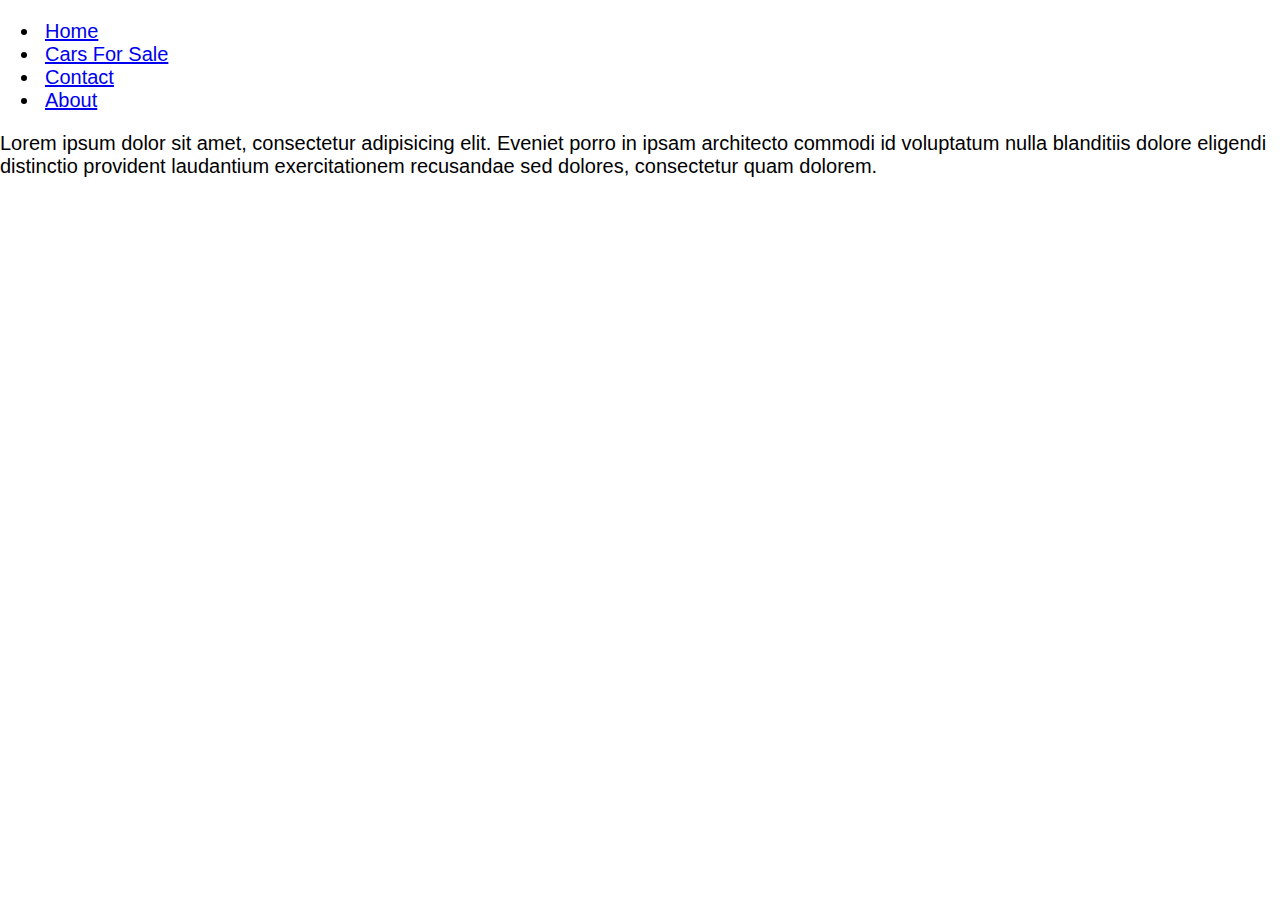
<file: index.html>
<!DOCTYPE html>
<html lang="en">
<head>
    <meta charset="UTF-8">
    <meta name="viewport" content="width=device-width, initial-scale=1.0">
    <title>Document</title>
    <link rel="stylesheet" href="style.css">
</head>
<body>
<ul>
  <li><a href="default.asp">Home</a></li>
  <li><a href="carsforsale.asp">Cars For Sale</a></li>
  <li><a href="contact.asp">Contact</a></li>
  <li><a href="about.html">About</a></li>
</ul>
<p>Lorem ipsum dolor sit amet, consectetur adipisicing elit. Eveniet porro in ipsam architecto commodi id voluptatum nulla blanditiis dolore eligendi distinctio provident laudantium exercitationem recusandae sed dolores, consectetur quam dolorem.</p>
</body>
</html>
</file>
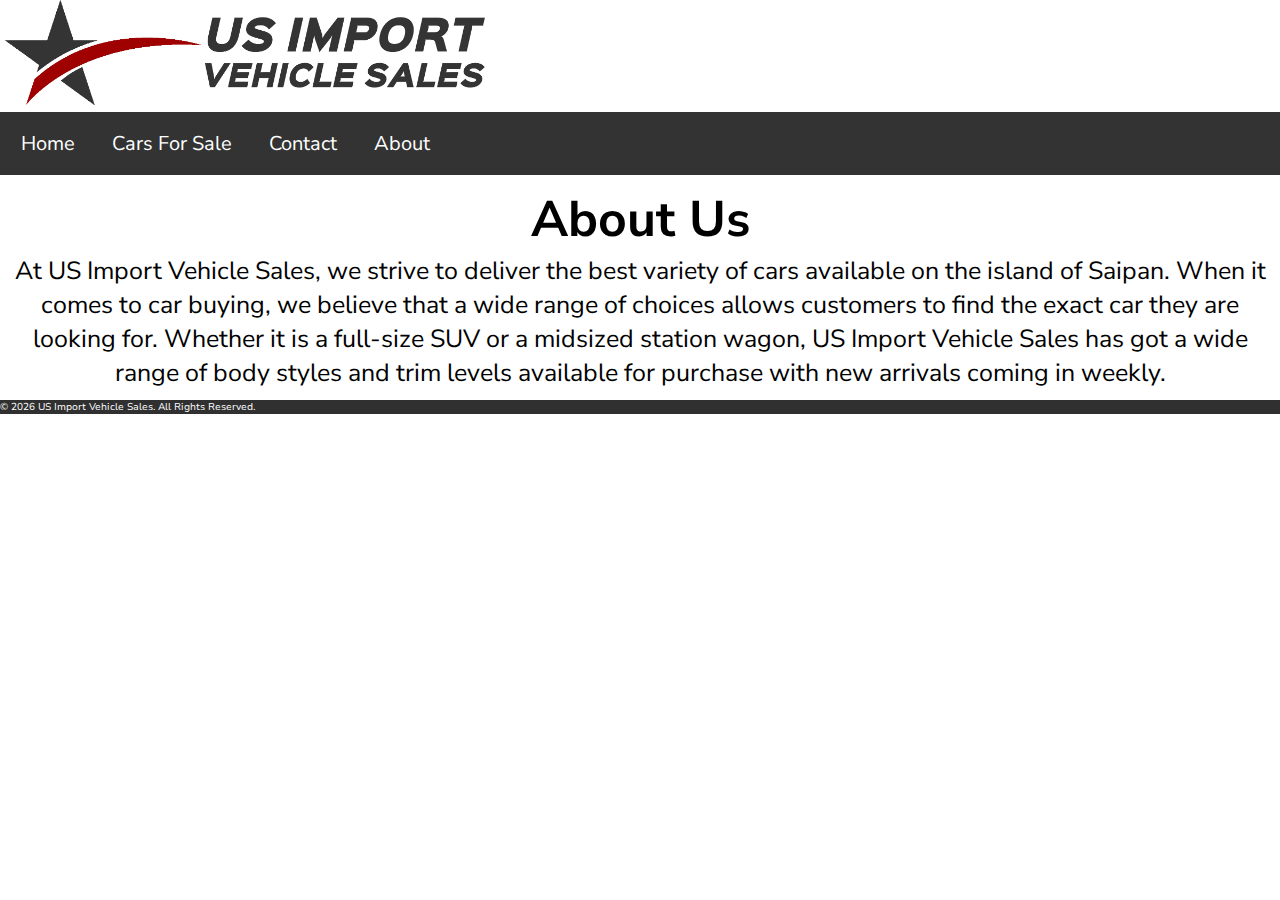
<file: about.html>
<!DOCTYPE html>
<html lang="en">
<head>
    <meta charset="UTF-8">
    <meta name="viewport" content="width=device-width, initial-scale=1.0">
  <title>US Import Vehicle Sales</title>
    <link rel="stylesheet" href="style.css">
    <link rel="preconnect" href="https://fonts.googleapis.com">
    <link rel="preconnect" href="https://fonts.gstatic.com" crossorigin>
    <link
        href="https://fonts.googleapis.com/css2?family=Nunito+Sans:ital,opsz,wght@0,6..12,200..1000;1,6..12,200..1000&display=swap"
        rel="stylesheet">
    <link rel="stylesheet" href="screens.css" media="screen">
</head>
<body>
<a href="index.html">
  <img src="images/site_logo.webp" alt="">
</a>
</div>
<div class="navigation">
<ul>
  <li><a href="index.html">Home</a></li>
  <li><a href="carsforsale.html">Cars For Sale</a></li>
  <li><a href="contact.html">Contact</a></li>
  <li><a href="about.html">About</a></li>
</ul>
</div>
<div class="aboutpage">
<h1>About Us</h1>
<p>At US Import Vehicle Sales, we strive to deliver the best variety of cars available on the island of Saipan. When it comes to car buying, we believe that a wide range of choices allows customers to find the exact car they are looking for. Whether it is a full-size SUV or a midsized station wagon, US Import Vehicle Sales has got a wide range of body styles and trim levels available for purchase with new arrivals coming in weekly.</p>
</div>
<div class="footer">
<footer>
    <p>&copy; <script>document.write(new Date().getFullYear());</script> US Import Vehicle Sales. All Rights Reserved.</p>
</footer>
</body>
</html>
</file>
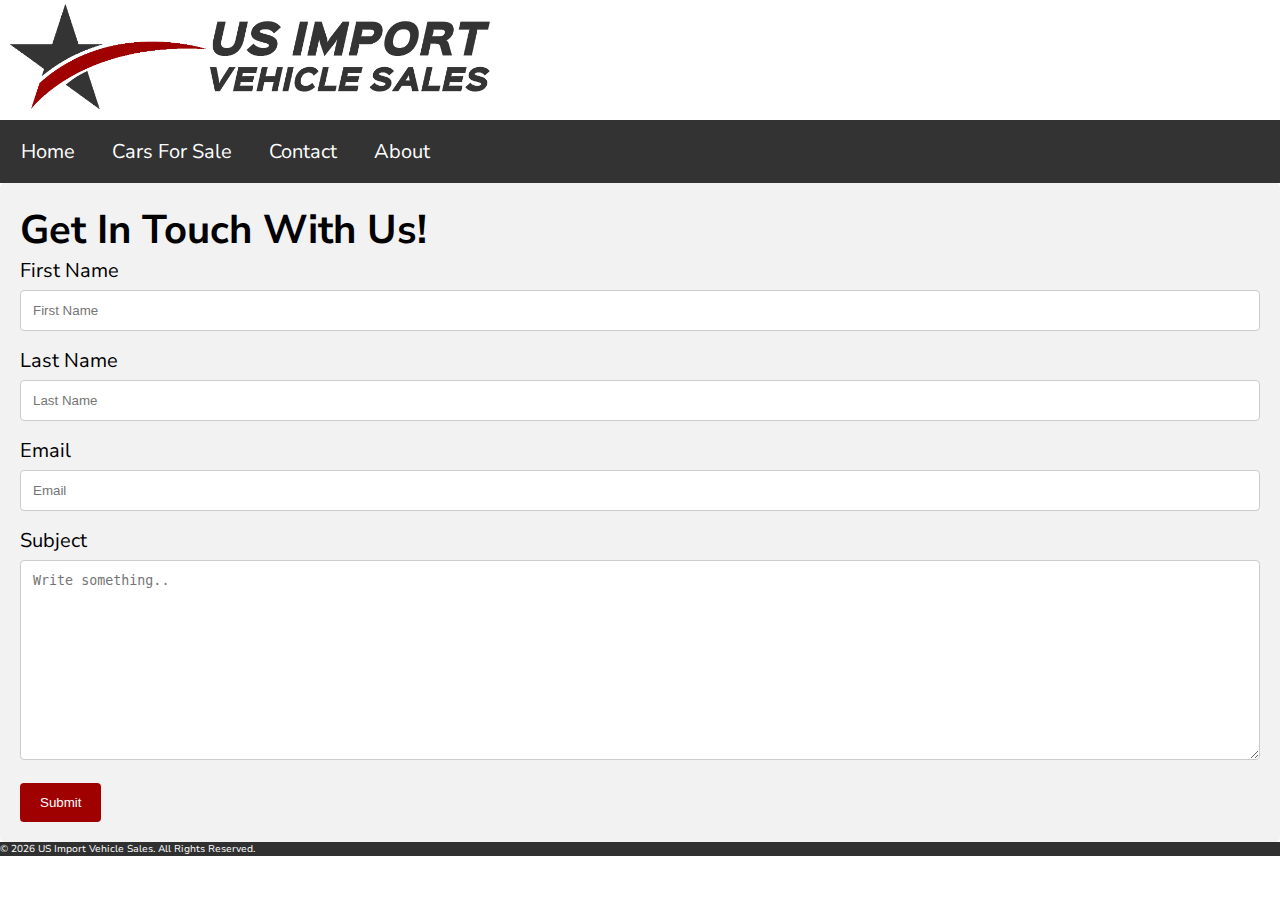
<file: contact.html>
<!DOCTYPE html>
<html lang="en">
<head>
    <meta charset="UTF-8">
    <meta name="viewport" content="width=device-width, initial-scale=1.0">
    <title>Document</title>
    <link rel="stylesheet" href="style.css">
    <link rel="preconnect" href="https://fonts.googleapis.com">
    <link rel="preconnect" href="https://fonts.gstatic.com" crossorigin>
    <link
        href="https://fonts.googleapis.com/css2?family=Nunito+Sans:ital,opsz,wght@0,6..12,200..1000;1,6..12,200..1000&display=swap"
        rel="stylesheet">
    <link rel="stylesheet" href="screens.css" media="screen">
</head>
<body>
<div class="sitelogo">
<a href="index.html">
  <img src="images/site_logo.webp" alt="">
</a>
</div>
<div class="navigation">
<ul>
  <li><a href="index.html">Home</a></li>
  <li><a href="carsforsale.html">Cars For Sale</a></li>
  <li><a href="contact.html">Contact</a></li>
  <li><a href="about.html">About</a></li>
</ul>
</div>
<div class="form">
  <h1>Get In Touch With Us!</h1>
  <form action="action_page.php">
    <label for="fname">First Name</label>
    <input type="text" id="fname" name="firstname" placeholder="First Name">
    <label for="lname">Last Name</label>
    <input type="text" id="lname" name="lastname" placeholder="Last Name">
    <label for="email">Email</label>
    <input type="text" id="email" name="email" placeholder="Email">
    </select>
    <label for="subject">Subject</label>
    <textarea id="subject" name="subject" placeholder="Write something.." style="height:200px"></textarea>
    <input type="submit" value="Submit">
  </form>
</div>
<div class="footer">
<footer>
    <p>&copy; <script>document.write(new Date().getFullYear());</script> US Import Vehicle Sales. All Rights Reserved.</p>
</footer>
</body>
</html>
</file>
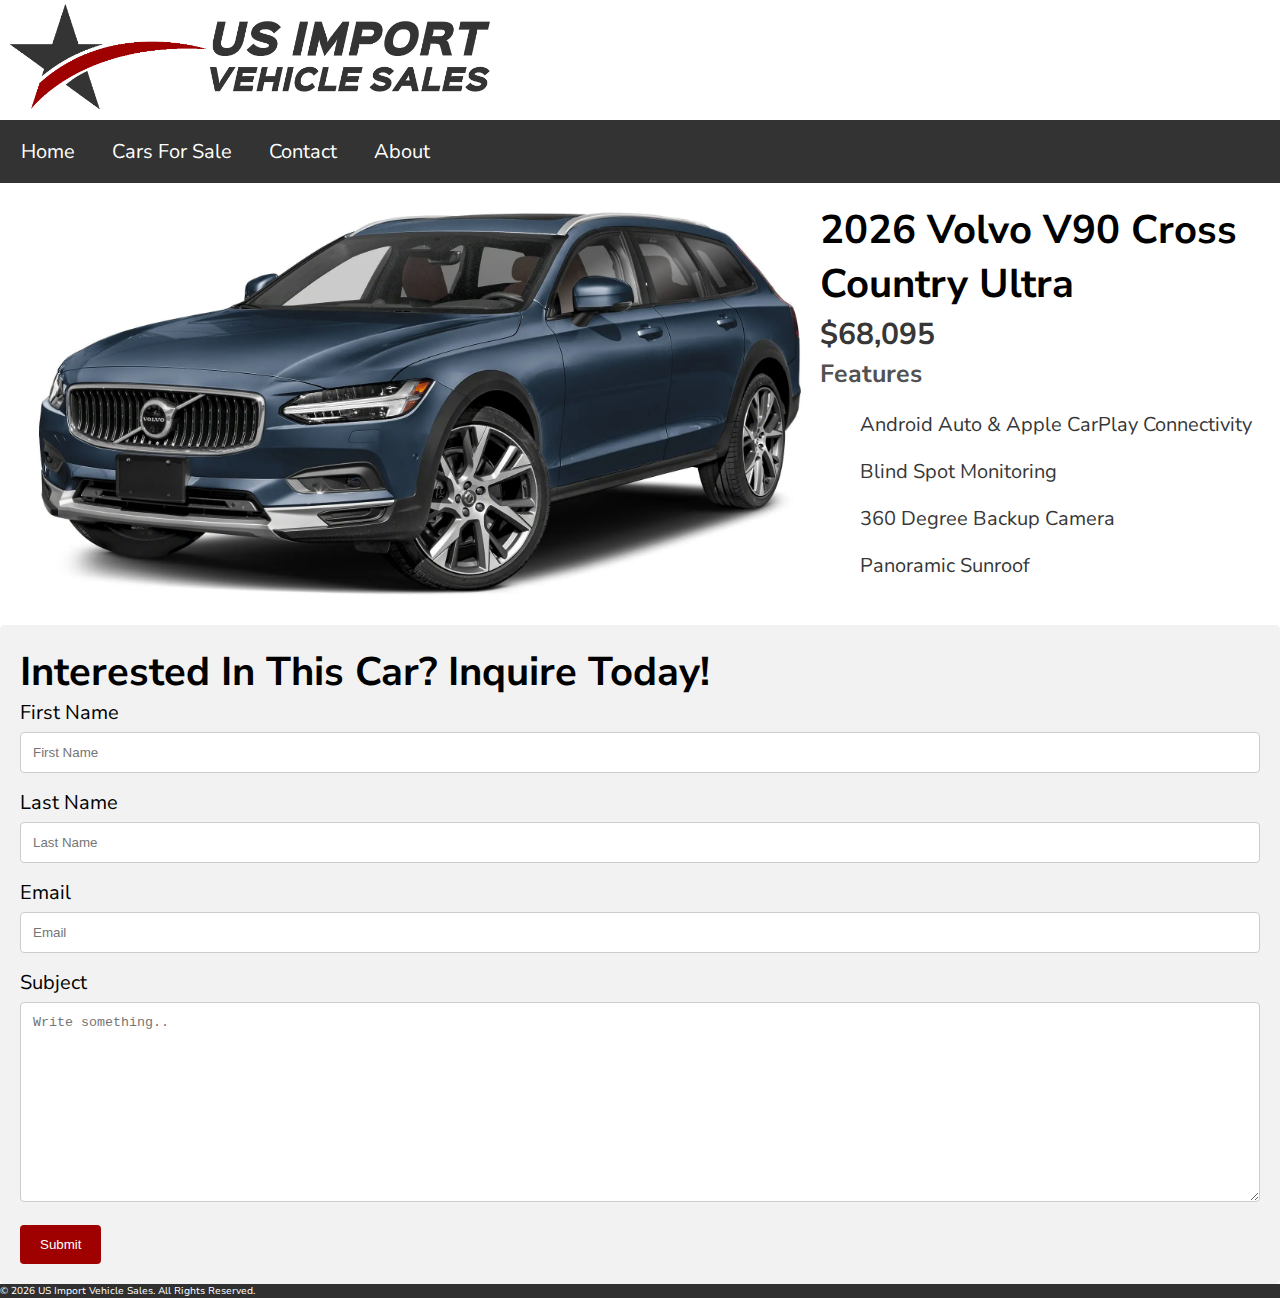
<file: listing.html>
<!DOCTYPE html>
<html lang="en">
<head>
    <meta charset="UTF-8">
    <meta name="viewport" content="width=device-width, initial-scale=1.0">
    <title>Document</title>
    <link rel="stylesheet" href="style.css">
    <link rel="preconnect" href="https://fonts.googleapis.com">
    <link rel="preconnect" href="https://fonts.gstatic.com" crossorigin>
    <link
        href="https://fonts.googleapis.com/css2?family=Nunito+Sans:ital,opsz,wght@0,6..12,200..1000;1,6..12,200..1000&display=swap"
        rel="stylesheet">
    <link rel="stylesheet" href="screens.css" media="screen">
</head>
<body>
<div class="sitelogo">
<a href="index.html">
  <img src="images/site_logo.webp" alt="">
</a>
</div>
<div class="navigation">
<ul>
  <li><a href="index.html">Home</a></li>
  <li><a href="carsforsale.html">Cars For Sale</a></li>
  <li><a href="contact.html">Contact</a></li>
  <li><a href="about.html">About</a></li>
</ul>
</div>
<div class="container4">
<div class="left-column">
  <img src="images/cars/volvo_v90.webp" alt="">
</div>
<div class="right-colum" style-="float:right;">
  <div class="contact-description">
    <h1>2026 Volvo V90 Cross Country Ultra</h1>
    <div class="featurelist">
    <h2>$68,095</h2>
    <h3>Features</h3>
    <ul>Android Auto & Apple CarPlay Connectivity</ul>
    <ul>Blind Spot Monitoring</ul>
    <ul>360 Degree Backup Camera</ul>
    <ul>Panoramic Sunroof</ul>
    </div>
  </div>
</div>
</div>
<div class="form">
  <h1>Interested In This Car? Inquire Today!</h1>
  <form action="action_page.php">
    <label for="fname">First Name</label>
    <input type="text" id="fname" name="firstname" placeholder="First Name">
    <label for="lname">Last Name</label>
    <input type="text" id="lname" name="lastname" placeholder="Last Name">
    <label for="email">Email</label>
    <input type="text" id="email" name="email" placeholder="Email">
    </select>
    <label for="subject">Subject</label>
    <textarea id="subject" name="subject" placeholder="Write something.." style="height:200px"></textarea>
    <input type="submit" value="Submit">
  </form>
</div>
<div class="footer">
<footer>
    <p>&copy; <script>document.write(new Date().getFullYear());</script> US Import Vehicle Sales. All Rights Reserved.</p>
</footer>
</div>
</footer>
</body>
</html>
</file>
<file: style.css>
html {
  font-family: "Nunito Sans", sans-serif;
  font-optical-sizing: auto;
  font-weight: auto;
  font-style: normal;
  font-variation-settings:
    "wdth" 100,
    "YTLC" 500;
  font-size: 20px;
}
body {
   margin: 0;
   padding: 0;
}
.navigation ul {
  list-style-type: none;
  margin: 0;
  padding: 0;
  overflow: hidden;
  background-color: #333333;
}
.navigation ul li {
  float: left;
}
 .navigation ul li a {
  display: block;
  color: white;
  text-align: center;
  padding: 14px 16px;
  text-decoration: none;
}
.navigation ul li a:hover {
  background-color: #111111;
}
.sitelogo ,a {
  margin-top: 4px;
  margin-bottom: 4px;
  margin-left: 5px;
}
.footer {
  position: relative;
  background-color: #303030;
  color: white;
  margin-bottom: 0px;
  font-size: 10px;
}
.container {
  display: flex;
  flex-direction: row;
  padding: auto;
  margin: auto;
  background-size: cover;
}
.container4 {
  display: flex;
  flex-direction: row;
  padding: auto;
  margin: 20px;
  background-size: cover;
}
.homepage {
  display: flex;
  flex-direction: row;
  margin: auto;
  background-image: url(images/home.webp);
  background-size: cover;
  height: 700px;
  text-align: center;
}
.mainpage {
  padding-left: 20px;
}
.container2, h2{
  display: flex;
  flex-direction: row;
  min-height: 100%;
  }
.container3, h2{
  display: flex;
  flex-direction: row;
}
.col-1{
  flex-basis: 25%;
  min-width: 30px;
  padding-right: 20px;
}
.col-1, .col2, img{
  max-width: 480px;
  max-height: 300px;  
}
h4 {
  margin-top: 0px;
  margin-bottom: 4px;
}
p {
  margin-top: 0px;
  margin-bottom: 0px; 
}
.features img{
   max-width: 15px;
}
.homepage, h3 {
  display: block;
  justify-content: center;
  font-size: 20px;
  color: rgb(38, 38, 38);
}
h1 {
  margin-top: 0px;
  margin-bottom: 0px;
}
h3 {
  font-size: 25px;
  margin-top: 2px;
  margin-bottom: 2px;
  color: rgb(82, 82, 82);
}

input[type=text], select, textarea {
  width: 100%; 
  padding: 12px; 
  border: 1px solid #ccc; 
  border-radius: 4px; 
  box-sizing: border-box; 
  margin-top: 6px;
  margin-bottom: 16px;
  resize: vertical 
}

input[type=submit] {
  background-color: #9f0000;
  color: white;
  padding: 12px 20px;
  border: none;
  border-radius: 4px;
  cursor: pointer;
}

input[type=submit]:hover {
  background-color: #c90000;
}

.form {
  border-radius: 5px;
  background-color: #f2f2f2;
  padding: 20px;
}

.left-column {
  display: flex;
}

.left-column img{
  max-width: 800px;
  max-height: 450px;
}
.featurelist, h2{
  margin-top: 3px;
  color: #373737;
  margin-bottom: 0;
}

.button {
  background-color: red;
  border: none;
  color: white;
  padding: 15px 32px;
  text-align: center;
  text-decoration: none;
  display: inline-block;
  font-size: 16px;
  cursor: pointer;
}
.homepage h3 {
  margin-bottom: 15px;
}

.aboutpage {
  font-size: 25px;
  text-align: center;
  margin: 10px;
}
.aboutpage p {
  margin-bottom: 10px;
}
.aboutpage img {
  max-width: 1000px;
  max-height: 1000px;
  box-shadow: 1px 1px 25px rgb(38, 38, 38)
}
</file>
<file: screens.css>
/* Mobile Styles */
@media only screen and (max-width: 480px) {
    .container2, .container3, img {
        flex-direction: column;
        max-width: 430px;
    }
    a img {
        max-width: 300px;
    }
    .navigation {
        justify-content: center;
    }
    body {
        min-width: fit-content;
    }
    video {
         min-width: fit-content;   
    }

}
</file>
